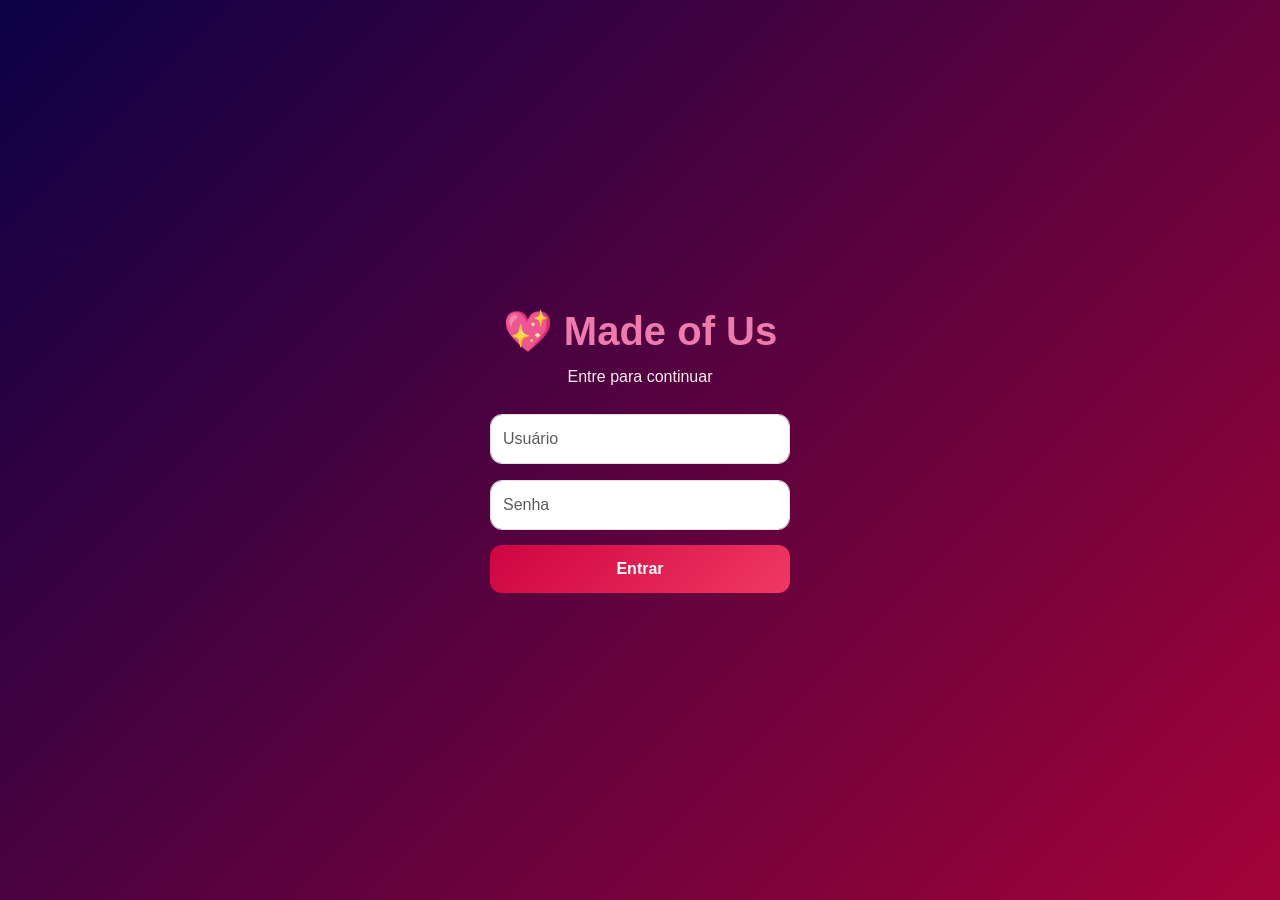
<file: historia.html>
<!doctype html>
<html lang="pt-BR">
<head>
  <link rel="manifest" href="manifest.json">
<meta name="theme-color" content="#007bff">

  <meta charset="utf-8" />
  <meta name="viewport" content="width=device-width, initial-scale=1, maximum-scale=1, user-scalable=no" />
  <title>Made of Us
  </title>
   
  <link rel="icon" href="img/icone.png" type="image/png">


  <!-- Bootstrap 5 CDN -->
  <link href="https://cdn.jsdelivr.net/npm/bootstrap@5.3.2/dist/css/bootstrap.min.css" rel="stylesheet">

  <!-- Seu CSS -->
  <link rel="stylesheet" href="css/style.css">
</head>
<body >

  <header class="site-header">
  <nav class="navbar navbar-expand-lg navbar-dark custom-navbar">
    <div class="container">

      <!-- LOGO -->
      <a class="navbar-brand d-flex align-items-center" href="index.html">
        <img src="img/logo.png" alt="Logo" class="logo me-2">
      </a>

      <!-- BOTÃO MOBILE -->
      <button class="navbar-toggler" type="button" data-bs-toggle="collapse" data-bs-target="#mainNav">
        <span class="navbar-toggler-icon"></span>
      </button>

      <!-- MENU -->
      <div class="collapse navbar-collapse" id="mainNav">
        <ul class="navbar-nav ms-auto align-items-lg-center gap-lg-3">
          <li class="nav-item">
            <a class="nav-link" href="historia.html">HISTORIA</a>
          </li>

          <li class="nav-item">
            <a class="nav-link" href="ela.html">VOCÊ</a>
          </li>
          
           <li class="nav-item">
            <a class="nav-link" href="calendario.html">CALENDÁRIO</a>
          </li>

          
          <!-- CTA -->
          <li class="nav-item">
            <a class="btn btn-cta ms-lg-3" href="solicite.html">
              Solicite Agora
            </a>
          </li>
          <li class="nav-item">
          <a class="btn btn-cta ms-lg-3" onclick="logout()">Sair</a>
          </li>
        </ul>
      </div>

    </div>
  </nav>
</header>
 <!-- TIMELINE -->
<section class="timeline-section py-5">
  <div class="container">
    <h2 class="text-center fw-bold mb-5">Nossa Linha do Tempo</h2>

    <div class="timeline">

      <div class="timeline-item left">
        <div class="content">
          <h4>💫 simples amizade</h4>
          <p>6° ano, nesse tempo nossa amizade era oque estva surgindo .</p>
          <div class="extra-info">
            <img src="img/story1.jpg" alt="">
         
          </div>
        </div>
      </div>

      <div class="timeline-item right">
        <div class="content">
          <h4>❤️ Onde meu coração sentiu algo diferente</h4>
          <p>Aqui meu coração sentia algo diferente quando eu olhava para você,  mas você não  me dava bola.</p>
          <div class="extra-info">
            <img src="img/story2.jpg" alt="">
            
          </div>
        </div>
      </div>

      <div class="timeline-item left">
        <div class="content">
          <h4>🌍O mundo voltando da pandemia</h4>
          <p>Do 6° ano ao 9° depois de um periodo complicado pra todos voltamos diferente, com o corpo diferente com a personalidade diferente. e nessa epoca nossos amigos ja chipavam agente .</p>
          <div class="extra-info">
            <img src="img/story3.jpg" alt="">
           
          </div>
        </div>
      </div>

      <div class="timeline-item right">
        <div class="content">
          <h4>✨ Tentando conquistar</h4>
          <p>Usando a tecnica de tentar ser engraçado, encher seu saco, tratar você diferente que fui chamando sua atenção</p>
          <div class="extra-info">
            <img src="img/story4.jpg" alt="">
           
          </div>
        </div>
      </div>

      <div class="timeline-item left">
        <div class="content">
          <h4>❣️ Aqui os dois ja se entregavam a paixão </h4>
          <p>Nosso primeiro beijo ainda não tinha rolado mas a paixão era real.</p>
          <div class="extra-info">
            <img src="img/story5.jpg" alt="">
           
          </div>
        </div>
      </div>

       <div class="timeline-item right">
        <div class="content">
          <h4>💋​ Primeiro "beijo"</h4>
          <p>Não sei se pode ser considerado o primeiro beijo, ja que eu so beijei seu dente kkk, mas foi ali o primeiro passo da nossa historia </p>
          <div class="extra-info">
            <img src="img/story6.jpg" alt="">
           
          </div>
        </div>
      </div>

      <div class="timeline-item left">
        <div class="content">
          <h4>​👨‍👩‍👧‍👦​ Conhecendo minha familia  </h4>
          <p>Nesse dia você conheceu a loucura que é minha família, os dois estavam com muita vergonha .</p>
          <div class="extra-info">
            <img src="img/story7.jpg" alt="">
           
          </div>
        </div>
      </div>

       <div class="timeline-item right">
        <div class="content">
          <h4>​​🍟​​ Primeiro vez saindo juntos </h4>
          <p>Fomos ao shooping com minha mae porque não podiamos sair sozinho.</p>
          <div class="extra-info">
            <img src="img/story8.jpg" alt="">
           
          </div>
        </div>
      </div>
      
       <div class="timeline-item left">
        <div class="content">
          <h4>​👨‍👩‍👧‍👦​ Conhecendo sua familia  </h4>
          <p>Nesse dia eu conheci a sua família, eu  estava com muita vergonha porque era sitio e agente ia ficar sem camisa  .</p>
          <div class="extra-info">
            <img src="img/story9.jpg" alt="">
           
          </div>
        </div>
      </div>



      <div class="timeline-item right">
        <div class="content">
          <h4>​​​​🎄​   ​ Primeiro natal junto  </h4>
          <p>Nosso primeiro natal juntos, foi ali onde nossas familias se conheceram.</p>
          <div class="extra-info">
            <img src="img/story10.jpg" alt="">
           
          </div>
        </div>
      </div>

       <div class="timeline-item left">
        <div class="content">
          <h4>​​⛰️​​​ Primeira viagem juntos  </h4>
          <p>Nossa primeira vez indo pra valadares, tentando sobreviver aquele calor.</p>
          <div class="extra-info">
            <img src="img/story11.jpg" alt="">
           
          </div>
        </div>
      </div>


      <div class="timeline-item right">
        <div class="content">
          <h4>​👨‍👩‍👧 Role com nossas familias  </h4>
          <p>Fomos com nossa familia  na serra da moeda e foi muito bom e depois fomos em um restaurante, um dia inesquecivel.</p>
          <div class="extra-info">
            <img src="img/story12.jpg" alt="">
           
          </div>
        </div>
      </div>

       <div class="timeline-item left">
        <div class="content">
          <h4>​​💗​ Meu video favorito nosso </h4>
          <p>Esse video eu tenho um carinho enorme pro ele, tanto pelo contexto mas tbm porque você estava linda.</p>
          <div class="extra-info">
            <img src="img/story13.jpg" alt="">
           
          </div>
        </div>
      </div>


      <div class="timeline-item right">
        <div class="content">
          <h4>​🧺​ Nosso piquenique  </h4>
          <p>Fomos ao zologico e fizemos um piquenique e foi uns dos date diferente e gostoso que tivemos.</p>
          <div class="extra-info">
            <img src="img/story14.jpg" alt="">
           
          </div>
        </div>
      </div>


       <div class="timeline-item left">
        <div class="content">
          <h4>​​​​​​​​​​🎶​​ show do Bruno Mars </h4>
          <p>Voce sempre me propando roles diferentes, coisas que nao tinho constume com minha familia  .</p>
          <div class="extra-info">
            <img src="img/story15.jpg" alt="">
           
          </div>
        </div>
      </div>

      
       <div class="timeline-item right">
        <div class="content">
          <h4>​​​​​​🏖️​​ Nossa viajem pra praia </h4>
          <p>Voce e sua familia me deram a oportunidade de conhecer a praia e foi muito bom, foi inesquecivel .</p>
          <div class="extra-info">
            <img src="img/story16.jpg" alt="">
           
          </div>
        </div>
      </div>


      <div class="timeline-item left">
        <div class="content">
          <h4>​​​​​👨‍🍳​​ Nosso encontro </h4>
          <p>Fomos ao restaurante italiano Taberna de lerforno, um dos encontros mais românticos que tivemos.</p>
          <div class="extra-info">
            <img src="img/story17.jpg" alt="">
           
          </div>
        </div>
      </div>

       <div class="timeline-item right">
        <div class="content">
          <h4>​​​​​​​​​​📸​ ​Momentos que guardo com carinho  </h4>
          <p>fotos que perco horas olhando, porque elas me lembrm de momentos incriveis que vivemos .</p>
          <div class="extra-info">
              <img src="img/story18.jpg" alt="">
              
          </div>
        </div>
      </div>

       <div class="timeline-item left">
        <div class="content">
            <h4>​​​​​​​​​​Um dia muito gostoso </h4>
          <div class="extra-info">
            <img src="img/story19.jpg" alt="">

            </div>
        </div>
      </div>


       <div class="timeline-item right">
        <div class="content">
            <h4>​​​​​​​​​Roça e suas historias</h4>
          <div class="extra-info">
            <img src="img/story20.jpg" alt="">

            </div>
        </div>
      </div>


       <div class="timeline-item left">
        <div class="content">
            <h4>​​​​​​​​​​Filtro mais odiado  </h4>
          <div class="extra-info">
            <img src="img/story21.jpg" alt="">

            </div>
        </div>
      </div>


       <div class="timeline-item right">
        <div class="content">
            <h4>​​​​​​​​​​Exploção  </h4>
          <div class="extra-info">
            <img src="img/story22.jpg" alt="">

            </div>
        </div>
      </div>


       <div class="timeline-item left">
        <div class="content">
             <h4>​​​​​​​​​​Os opostos se atraem quando existe amor </h4>
          <div class="extra-info">
            <img src="img/story23.jpg" alt="">

            </div>
        </div>
      </div>



       <div class="timeline-item right">
        <div class="content">
             <h4>​​​​​​​​​​Festa da sua amiga </h4>
          <div class="extra-info">
            <img src="img/story24.jpg" alt="">

            </div>
        </div>
      </div>

      <div class="timeline-item left">
        <div class="content">
             <h4>​​​​​​​​​​Conquista </h4>
             <p>Hoje continuamos junto e construindo novos momentos, quero esta do seu lado em todas conquistas, parabens por tudo .</p>
          <div class="extra-info">
            <img src="img/story25.jpg" alt="">

            </div>
        </div>
      </div>



    </div>
  </div>
</section>

<!-- FOOTER -->
<footer id="site-footer">
  <div class="container text-center">
    <p class="mb-1">Made of Us 💕</p>
    <small>Three years, countless memories.</small>
  </div>
</footer>
</body>
<!-- Bootstrap JS -->
<script src="https://cdn.jsdelivr.net/npm/bootstrap@5.3.2/dist/js/bootstrap.bundle.min.js"></script>

<script>
  if (localStorage.getItem("logged") !== "true") {
    window.location.href = "login.html";
  }
</script>



<script>
  function logout() {
    localStorage.removeItem("logged");
    window.location.href = "login.html";
  }
</script>


</html>
</file>
<file: css/style.css>
﻿/* ===== HEADER (corrigido) ===== */
.site-header{
  position: sticky;
  top: 0;
  z-index: 1000;

}

.custom-navbar{
  position: relative;          /* necessário pro overlay no mobile */
  background: transparent !important;
}

/* mantém logo e botões como você já tinha */
.logo{ height: 90px; }

.btn-cta{
  background-color: transparent;
  color: #eeecec;
  font-weight: 700;
  padding: 10px 22px;
  border-radius: 10px;
  transition: all 0.3s ease;
}

.btn-cta:hover{
  background-color: #d8003d;
  color: #ececec;
  transform: translateY(-2px);
}

.navbar .nav-link{
  color: #fff;
  font-weight: 500;
  position: relative;
}

.navbar .nav-link::after{
  content: '';
  position: absolute;
  bottom: -6px;
  left: 0;
  width: 0;
  height: 5px;
  background: #d8003d;
  transition: width 0.3s ease;
}

.navbar .nav-link:hover::after{
  width: 100%;
}

/* ===== TIMELINE ===== */
.timeline-section {
  background: transparent;
}
#timeline-section py-5{
 background-color: #14c028;
}
.text-center.fw-bold.mb-5{
  color: #fff;
}
.timeline {
  position: relative;
  max-width: 900px;
  margin: 0 auto;
}

.timeline::after {
  content: '';
  position: absolute;
  width: 3px;
  background: #cb0849;
  top: 0;
  bottom: 0;
  left: 50%;
  transform: translateX(-50%);
}

.timeline-item {
  width: 50%;
  padding: 20px 40px;
  position: relative;
}

.timeline-item.left { left: 0; }
.timeline-item.right { left: 50%; }

.timeline-item::before {
  content: '';
  width: 18px;
  height: 18px;
  background: #cd0059;
  border-radius: 50%;
  position: absolute;
  top: 30px;
  right: -9px;
}

.timeline-item.right::before {
  left: -9px;
  right: auto;
}

.timeline-item .content {
  background: #fdfdfd;
  padding: 25px;
  border-radius: 16px;
  box-shadow: 0 10px 25px rgba(0, 0, 0, 0.508);
  transition: transform 0.3s ease;
}

.timeline-item .content:hover {
  transform: translateY(-6px);
}

/* ===== EXTRA INFO (HOVER EXPAND) ===== */
.extra-info {
  max-height: 0;
  opacity: 0;
  overflow: hidden;
  transition: max-height 0.6s ease, opacity 0.4s ease;
}

/* abre totalmente no hover */
.content:hover .extra-info {
  max-height: 1000px; /* grande o suficiente para vídeos */
  opacity: 1;
  margin-top: 15px;
}


.extra-info img {
  width: 100%;
  border-radius: 10px;
  margin-bottom: 10px;
}
.extra-info video {
  width: 100%;
  height: auto;
  display: block;
  border-radius: 16px;
}


/* Responsivo */
@media (max-width: 768px) {
  .timeline::after {
    left: 8px;
  }

  .timeline-item {
    width: 100%;
    left: 0 !important;
    padding-left: 40px;
  }

  .timeline-item::before {
    left: 0;
  }
}

/* ===== FOOTER ===== */
#site-footer {
  
  color: #fff;
  padding: 30px 0;
}
/* =====================================================
   TIMELINE CENTRAL + PÁGINA SEM TIMELINE (FINAL)
===================================================== */

/* Card central reutilizável */
.timeline-item.center {
  width: 100%;
  left: 0 !important;
  padding: 20px 0;
  display: flex;
  justify-content: center;
  position: relative;
  z-index: 60; /* garante que o card central fique acima do blob */
}

/* remove ponto da linha */
.timeline-item.center::before {
  display: none;
}

.timeline-item.center .content {
  background: #ffffff;
  padding: 30px;
  border-radius: 20px;
  max-width: 600px;
  width: 100%;
  text-align: center;
  box-shadow: 0 10px 30px rgba(0,0,0,0.12);
  position: relative;
  z-index: 61;
}

.timeline-item.center h4 {
  font-weight: 700;
  margin-bottom: 15px;
}

.timeline-item.center p {
  font-size: 1.05rem;
  color: #555;
}

/* vídeo e imagem */
.timeline-item.center img,
.timeline-item.center video {
  max-width: 100%;
  border-radius: 16px;
  margin-top: 20px;
}

/* ===== PÁGINA SEM TIMELINE ===== */
.no-timeline .timeline::after {
  display: none;
}

.no-timeline .timeline {
  max-width: 700px;
  overflow: visible;
}

/* ===== EXTRA INFO (HOVER COM VÍDEO – CORREÇÃO FINAL) ===== */
.extra-info {
  max-height: 0;
  opacity: 0;
  overflow: hidden;
  transition: max-height 0.7s ease, opacity 0.4s ease;
}

/* abre SOMENTE no hover */
.content:hover .extra-info {
  max-height: 1200px; /* espaço real para vídeo */
  opacity: 1;
  margin-top: 15px;
}

/* garante que nada corte o vídeo */
.timeline-item.center,
.timeline-item.center .content {
  overflow: visible;
}

/* vídeo */
.extra-info video {
  width: 100%;
  height: auto;
  display: block;
  border-radius: 16px;
}

/* ===== MUSIC PLAYER ===== */
.music-player-section {
  padding: 12px 16px 48px;
}

.music-player {
  width: min(92vw, 360px);
  margin: 0 auto;
  padding: 20px;
  border-radius: 22px;
  text-align: center;
  color: #fff;
  background: linear-gradient(180deg, #df2d33, #000000d5);
  box-shadow: 0 14px 34px rgba(0, 0, 0, 0.35);
}

.music-player-cover {
  width: 100%;
  display: block;
  aspect-ratio: 1 / 1;
  object-fit: cover;
  border-radius: 15px;
}

.music-player-info {
  margin-top: 14px;
}

.music-player-title {
  margin: 0;
  font-size: clamp(1.1rem, 4vw, 1.35rem);
  font-weight: 700;
}

.music-player-artist {
  margin: 4px 0 0;
  font-size: 0.95rem;
  color: rgba(255, 255, 255, 0.82);
}

#music-player-progress {
  width: 100%;
  margin-top: 16px;
  cursor: pointer;
  accent-color: #ffcc2e;
}

.music-player-controls {
  display: flex;
  justify-content: center;
  gap: 16px;
  margin-top: 18px;
}

.music-player-btn {
  width: 56px;
  height: 56px;
  border: none;
  border-radius: 50%;
  font-size: 20px;
  color: #741303;
  background: #fff;
  cursor: pointer;
  transition: transform 0.2s ease, box-shadow 0.2s ease;
}

.music-player-btn:hover {
  transform: translateY(-2px);
  box-shadow: 0 8px 18px rgba(0, 0, 0, 0.25);
}

.music-player-btn:active {
  transform: scale(0.96);
}

.music-player-btn--primary {
  width: 64px;
  height: 64px;
  font-size: 24px;
  background: #3c0172;
  color: #baa6a6;
}

@media (max-width: 600px) {
  .music-player {
    width: min(94vw, 320px);
    padding: 18px;
  }

  .music-player-btn {
    width: 50px;
    height: 50px;
    font-size: 18px;
  }

  .music-player-btn--primary {
    width: 58px;
    height: 58px;
    font-size: 21px;
  }
}
  #days-count {
  font-size: 4rem;
  font-weight: 800;
  color: #cdcdbf;
  text-align: center;
  display: block;
  margin-top: 20px;
  letter-spacing: 2px;
}

#days {
  text-align: center;
  font-size: 1.2rem;
  color: #ccbc0f;
  margin-bottom: 40px;
  font-style: italic;
}

  .dias{
    text-align: center;
    position: relative;
    z-index: 50; /* header tem 1000, blob tem 1 */
    padding-top: 18px; /* espaço entre header e o elemento */
    margin: 0;
    transform: translateY(-8px); /* sobe levemente sem criar margem negativa grande */
  }

  @media (max-width: 1024px) {
    .dias { transform: translateY(-6px); padding-top: 16px; }
  }

  @media (max-width: 768px) {
    .dias { transform: translateY(-4px); padding-top: 14px; }
  }

  @media (max-width: 480px) {
    .dias { transform: translateY(-2px); padding-top: 12px; }

    #days-count {
      font-size: clamp(2.5rem, 8vw, 4rem);
    }

    #days { font-size: 1rem; }
  }




/* página ela */
.custom-navbar {
  background: linear-gradient(90deg, #7a0b0b, #d50c09);
}

.letter-section {
  min-height: 100vh;
  display: flex;
  align-items: center;
  justify-content: center;
  padding: 40px 15px;
  position: relative;
  z-index: 10;
}

.letter-card {
  position: relative;
  z-index: 2;
  background: #989780;
  max-width: 700px;
  width: 100%;
  padding: 40px;
  border-radius: 24px;
  text-align: center;
  box-shadow: 0 20px 50px rgba(234, 221, 221, 0);
}

.letter-top {
  display: flex;
  align-items: center;
  justify-content: center;
  margin-bottom: 20px;
}

.letter-badge {
  display: none;
}

.btn-letter {
  appearance: none;
  border: 0;
  background: #8f0444;
  color: #fff;
  padding: 12px 28px;
  font-size: 1.1rem;
  border-radius: 30px;
  font-weight: 700;
  cursor: pointer;
  transition: transform 0.12s ease, opacity 0.12s ease;
}

.btn-letter:hover {
  background: #a00808;
}

.btn-letter:active {
  transform: scale(0.98);
}

.btn-letter:disabled {
  opacity: 0.65;
  cursor: not-allowed;
}

.letter-title {
  font-weight: 700;
  margin-bottom: 30px;
  font-size: 1.5rem;
}

.letter-hint {
  display: none;
}

.letter-paper {
  display: none;
}

.letter-message {
  display: none;
}

.letter-days {
  display: none;
}

.letter-base {
  display: none;
}

#typed-text {
  font-size: 1.15rem;
  line-height: 1.8;
  min-height: 160px;
  margin-bottom: 30px;
}

#paperDone {
  font-size: 1rem;
  color: #555;
  margin-top: 20px;
}

.hidden {
  display: none !important;
}

@media (max-width: 768px) {
  .letter-card {
    padding: 30px;
  }

  .letter-title {
    font-size: 1.3rem;
    margin-bottom: 20px;
  }

  #typed-text {
    font-size: 1rem;
    min-height: 120px;
  }
}



.hidden {
  display: none;
}

@keyframes fadeIn {
  from {
    opacity: 0;
    transform: scale(0.95);
  }
  to {
    opacity: 1;
    transform: scale(1);
  }
}
.body-interactive-section {
  padding: 60px 20px;
  background: transparent;
}

.corpo-wrapper {
  max-width: 420px;
  margin: auto;
}

.corpo-container {
  position: relative;
}

.corpo-img {
  width: 100%;
  display: block;
  border-radius: 16px;
  
}
.text-center.mb-4{
  color: #fff;
}

/* Hotspot invisível */
.hotspot {
  position: absolute;
  width: 90px;
  height: 90px;
  background: rgba(185, 20, 50, 0);
  border-radius: 50%;
  transform: translate(-50%, -50%);
  cursor: pointer;
}



/* Tooltip */
.tooltip {
  position: absolute;
  bottom: 130%;
  left: 50%;
  transform: translateX(-50%) translateY(6px);
  background: #fbfdff;
  padding: 10px 14px;
  border-radius: 10px;
  font-size: 14px;
  color: #000000;
  white-space: nowrap;
  box-shadow: 0 10px 30px rgba(0,0,0,0.15);

  opacity: 0;
  pointer-events: none;
  transition: opacity 0.2s ease, transform 0.2s ease;
}
.hotspot:hover .tooltip {
  opacity: 1;
  transform: translateX(-50%) translateY(0);
}


@keyframes fadeIn {
  from {
    opacity: 0;
    transform: translateX(-50%) translateY(6px);
  }
  to {
    opacity: 1;
    transform: translateX(-50%) translateY(0);
  }
}

/* Mobile */
@media (max-width: 480px) {
  .tooltip {
    font-size: 13px;
    white-space: normal;
    width: 180px;
    text-align: center;
  }
}

.corpo-img {
  animation: float 7s ease-in-out infinite;
}

@keyframes float {
  0% { transform: translateY(0); }
  50% { transform: translateY(-10px); }
  100% { transform: translateY(0); }
}

@media (max-width: 768px) {
  .corpo-img {
    animation: none;
    transform: none !important;
  }
}
/* seção toda (pode ser transparente) */
.fenda-section{
  padding: 26px 0;
}

/* A FENDA: ela que limita a largura (não vai até o final da tela) */
.fenda-wrap{
  position: relative;
  width: min(900px, 92vw);   /* <<< controla a largura da fenda */
  margin: 0 auto;            /* centraliza */
  overflow: hidden;          /* esconde o que sair */
  border-radius: 14px;

  
}

/* fade nas laterais da fenda (sumir no infinito) */
.fenda-wrap::before{
  content:"";
  position:absolute;
  inset:0;
  z-index:5;
  pointer-events:none;

 
  
}

/* cada linha */
.fenda-row{
  position: relative;
  white-space: nowrap;
  overflow: hidden;
  padding: 10px 0;
}

/* trilho animado */
.fenda-track{
  display: inline-flex;
  gap: 22px;
  padding-left: 100%;
  will-change: transform;
}


@keyframes fenda-left{
  from{ transform: translateX(0); }
  to{ transform: translateX(-100%); }
}
@keyframes fenda-right{
  from{ transform: translateX(-100%); }
  to{ transform: translateX(0); }
}

/* responsivo */
@media (max-width: 768px){
  .fenda-wrap{ width: min(700px, 94vw); }
  .fenda-track span{ font-size: 14px; padding: 7px 12px; }
}
.marquee-pill-section{
  padding: 24px 0;
}

/* O “container” único */
.marquee-pill{
  position: relative;
  width: min(900px, 92vw);  /* controla o tamanho */;
  margin: 0 auto;
  overflow: hidden;

  border-radius: 999px;
  padding: 14px 0;

  
}

/* Fade nas laterais (some dentro do próprio container) */
.marquee-pill::before{
  content:"";
  position:absolute;
  inset:0;
  pointer-events:none;
  z-index:3;

  /* fundo “escuro” (se seu site nessa parte for escuro) */
  background: linear-gradient(to right,
  rgba(36, 3, 30, 0.978) 0%,
  rgba(255,255,255,0) 12%,
  rgba(201, 188, 188, 0) 88%,
  rgb(36, 3, 30, 0.978) 100%
);


}

/* trilho */
.marquee-track{
  display: inline-flex;
  gap: 20px;
  white-space: nowrap;
  will-change: transform;
  animation: pill-scroll 18s linear infinite;
}

@keyframes pill-scroll{
  from { transform: translateX(0); }
  to   { transform: translateX(-50%); }
}


/* estilo das palavras */
.marquee-track span{    
  font-size: 16px;
  font-weight: 600;
  color: rgba(240, 240, 240, 0.9);
  padding: 8px 14px;
  border-radius: 999px;
  background: rgba(255, 255, 255, 0);
  border: 1px solid rgba(255, 255, 255, 0);
}

/* mobile */
@media (max-width: 768px){
  .marquee-pill{ width: min(700px, 94vw); padding: 12px 0; }
  .marquee-track span{ font-size: 14px; padding: 7px 12px; }
}
html,
body {
  height: 100%;
  min-height: 100%;
  max-width: 100%;
  overflow-x: hidden;
  overflow-x: clip;
}

body{ 
  background: radial-gradient(circle at top, rgba(213,12,9,0.22), transparent 55%),
              linear-gradient(180deg, #030D21 0%, #050b18 100%);
  background-attachment: fixed;
  overscroll-behavior-x: none;
  touch-action: pan-y;
  /* 1) Contraste (blob atrás) */
}

img,
video {
  max-width: 100%;
  height: auto;
}

.intro-hero{
  overflow: hidden;
}


:root {
  --hero-blob-size: min(650px, 80vw);
  --hero-character-size: min(360px,42vw);
  --hero-character-left: 50%; /* CENTRAL REAL */
}


.intro-blob{
  position: absolute;

  left: 50%;
  top: 120px;

  /* Centralizado sem offset */
  transform: translateX(-50%);

  width: var(--hero-blob-size);
  aspect-ratio: 1 / 1;
  border-radius: 50%;

  z-index: 1;
  background:
    radial-gradient(circle at 30% 25%, rgba(213, 20, 59, 0.97), transparent 55%),
    radial-gradient(circle at 70% 70%, rgba(251, 54, 67, 0.716), transparent 55%),
    radial-gradient(circle at center, rgba(255, 8, 86, 0.567), rgba(0, 0, 0, 0) 65%);
}


@media (max-width: 768px) {
  :root {
    --hero-blob-size: min(560px, 82vw);
    --hero-character-size: min(620px, 86vw);
    --hero-character-left: 50%;
  }
}

@media (max-width: 480px) {
  :root {
    --hero-blob-size: min(420px, 88vw);
    --hero-character-size: min(480px, 90vw);
    --hero-character-left: 50%;
  }
}

@keyframes blobPulse{
  0%,100% { transform: scale(0.92); }
  50%     { transform: scale(1.02); }
}

@media (max-width: 768px){
  .intro-blob{
    transform: translateX(-50%);
  }
}

@media (max-width: 480px){
  .intro-blob{
    transform: translateX(-50%);
  }
}


/* HERO não pode centralizar tudo */

/* mantém transparente */
.custom-navbar{
  position: relative;
  z-index: 2000;
  background: transparent !important;
}

/* no mobile, o menu abre como overlay e não empurra o conteúdo */
@media (max-width: 991px){
  .navbar-collapse{
    position: absolute;
    top: 100%;
    left: 12px;
    right: 12px;

    background: rgba(3,13,33,0.92);
    backdrop-filter: blur(12px);
    border: 1px solid rgba(255,255,255,0.10);
    border-radius: 14px;
    padding: 12px;

    z-index: 3000;
  }

  .navbar-nav{
    align-items: flex-start !important;
    gap: 10px;
  }

  .btn-cta{
    width: 100%;
    text-align: left;
  }
}

/* Empurra o conteúdo do hero pra baixo pra não ficar atrás do header */
.intro-inner{
  position: relative;
  width: min(1100px, 92vw);
  /* usa min-height para evitar forçar altura fixa que cria faixas */
  min-height: clamp(420px, 72vh, 620px);
  margin: 0 auto;

  display: grid;
  place-items: center;

  padding-top: 120px; /* ajuste se precisar */
  padding-bottom: 40px;
  box-sizing: border-box;
}

@media (max-width: 1024px) {
  .intro-inner {
    min-height: clamp(380px, 66vh, 520px);
    padding-top: 100px;
  }
}

@media (max-width: 768px) {
  .intro-inner {
    width: min(700px, 95vw);
    min-height: clamp(340px, 62vh, 500px);
    padding-top: 80px;
  }
}

@media (max-width: 480px) {
  .intro-inner {
    width: 100%;
    min-height: clamp(320px, 58vh, 420px);
    padding-top: 60px;
  }
}



/* 2) Texto ENTRE blob e personagem */
.intro-text{
  position: relative;
  z-index: 2;
  text-align: center;
  transform: translateY(-100px);
  animation: textIn 900ms ease-out both;
}

.intro-text h1{
  margin: 0;
  line-height: 0.95;
  font-weight: 700;
  letter-spacing: -0.02em;
  color: rgba(255,255,255,0.95);
  font-size: clamp(34px, 4.2vw, 70px);
  text-shadow: 0 20px 60px rgba(0,0,0,0.35);
}

.intro-text h1 span{
  color: #ffcc2e;
  font-style: italic;
  font-weight: 800
;
}

.intro-text p{
  margin-top: clamp(180px, 34vw, 320px);
  color: rgba(255,255,255,0.78);
  font-size: clamp(0.9rem, 2.5vw, 1.1rem);
}

@media (max-width: 768px) {
  .intro-text {
    transform: translateY(-60px);
  }
  
  .intro-text p {
    margin-top: clamp(150px, 42vw, 250px);
  }
}

@media (max-width: 480px) {
  .intro-text {
    transform: translateY(-40px);
  }
  
  .intro-text p {
    margin-top: clamp(120px, 48vw, 190px);
  }
}

@keyframes textIn{
  from { opacity: 0; transform: translateY(10px); }
  to   { opacity: 1; transform: translateY(-10px); }
}

/* 3) Personagem na frente */
.intro-character{
  position: absolute;
  z-index: 3;

  width: min(var(--hero-character-size), 100%);
  max-width: 100%;

  left: 50%;
  bottom: 0;

  /* CENTRALIZA REAL sem offset */
  transform: translateX(-50%);


  filter: drop-shadow(0 26px 55px rgba(0, 0, 0, 0.7));
}






@media (max-width: 768px) {
  .intro-character {
    bottom: -12px;
  }
}

@media (max-width: 480px) {
  .intro-character {
    bottom: -8px;
    filter: drop-shadow(0 15px 30px rgba(0, 0, 0, 0.5));
  }
}

@keyframes floatChar{
  0%,100% { transform: translateX(-50%) translateY(0); }
  50%     { transform: translateX(-50%) translateY(-14px); }
}



/* acessibilidade */
@media (prefers-reduced-motion: reduce){
  .intro-blob, .intro-character, .intro-text{ animation: none !important; }
}
/* css/style.css */


.capsule-wrap{
  display: grid;
  grid-template-columns: 1fr 1fr;
  gap: 40px;
  padding: 60px 8vw;

}



.capsule-form textarea,
.capsule-form input{
  width: 100%;
  padding: 12px;
  border-radius: 10px;
  border: none;
  margin: 10px 0 20px;

}

.capsule-form button{
  padding: 12px 22px;
  border-radius: 999px;
  border: none;
  background: #d8003d;
  color: #fff;
  font-weight: 700;
}


.constellation{
  position: relative;
  width: 100%;
  height: 360px;
  background: radial-gradient(circle at center, rgba(251, 251, 251, 0.153), transparent 70%);
  border-radius: 18px;
  overflow: hidden;
}

.star{
  position: absolute;
  width: 6px;
  height: 6px;
  border-radius: 50%;
  background: #fff;
  box-shadow: 0 0 12px rgba(255,255,255,0.9);
  animation: twinkle 2.5s infinite ease-in-out;
}

.stars-layer {
  position: fixed;
  inset: 0;
  z-index: 9999;
  pointer-events: none;
}

.wish-star {
  pointer-events: auto;
}


@keyframes twinkle{
  0%,100% { opacity: .4; transform: scale(0.8); }
  50% { opacity: 1; transform: scale(1.2); }
}

.countdown{
  margin-top: 20px;
  font-size: 20px;
}

#countdownText{
  font-size: 28px;
  font-weight: 800;
}

.capsule-locked{ margin-top: 20px; opacity: 0.8; }
.capsule-open{ margin-top: 20px; display: none; }

/* modo teste: deixa a cápsula aberta */
.capsule-page.testing .capsule-open{ display: block; }
.capsule-page.testing .capsule-locked{ display: none; }

/* responsivo */
@media (max-width: 900px){
  .capsule-wrap{ grid-template-columns: 1fr; }
}

/* ===== SOLICITE: CAPSULA + CONSTELACAO ===== */
.capsule-page{
  background-color: #02060d;
  color: #f4f1f7;
  font-family: "Space Grotesk", "Segoe UI", sans-serif;
  min-height: 100vh;
  --star-zone-height: clamp(520px, 80vh, 1000px);
}

.capsule-page::before{
  content: "";
  position: fixed;
  inset: 0;
  background: linear-gradient(to bottom, rgba(3, 48, 119, 0.368) 0%, rgba(2, 6, 13, 0.856) 55%, rgba(2, 6, 13, 0) 88%, #02060d00 100%);
  z-index: 1;
  pointer-events: none;
}

.background-image{
  position: fixed;
  inset: 0;
  width: 100%;
  height: 100%;
  object-fit: cover;
  object-position: center top;
  z-index: 0;
  pointer-events: none;
}

.wish-stage{
  position: relative;
  min-height: 140vh;
  padding: 120px 7vw 220px;
  overflow: hidden;
  z-index: 2;
}

.beam-layer{
  position: absolute;
  inset: 0;
  pointer-events: none;
  z-index: 3;
}

.constellation-stage{
  position: fixed;
  width: 100%;
  height: var(--star-zone-height);
  top: 0;
  left: 0;
  right: 0;
  margin: 0;
  opacity: 1;
  transform: none;
  transition: none;
  pointer-events: none;
  z-index: 0;
}

.constellation-sky{
  position: relative;
  width: 100%;
  height: 100%;
  margin: 0;
  border-radius: 0;
  background: transparent;
  border: none;
  box-shadow: none;
  overflow: visible;
}

.constellation-sky::before{
  content: "";
  position: absolute;
  inset: 0;
  background: radial-gradient(circle at 50% 20%, rgba(255,255,255,0.06), transparent 60%);
  opacity: 0.7;
  pointer-events: none;
}

.constellation-title{
  position: relative;
  z-index: 1;
  padding: 130px 8vw 0;
  max-width: 520px;
  pointer-events: none;
}

.constellation-title h2{
  font-family: "Cormorant Garamond", serif;
  font-size: clamp(28px, 3.2vw, 44px);
  margin: 4px 0 8px;
  letter-spacing: 0.5px;
}

.constellation-title p{
  margin: 0;
  color: rgba(255,255,255,0.7);
}

.constellation-kicker{
  text-transform: uppercase;
  letter-spacing: 0.4em;
  font-size: 12px;
  color: rgba(255,255,255,0.5);
}

.constellation-stars{
  position: absolute;
  top: 0;
  left: 0;
  right: 0;
  height: 100%;
  z-index: 2;
  pointer-events: auto;
  -webkit-mask-image: linear-gradient(to bottom, rgba(0,0,0,1) 0%, rgba(0,0,0,0.95) 65%, rgba(0,0,0,0.75) 85%, rgba(0,0,0,0.6) 100%);
  mask-image: linear-gradient(to bottom, rgba(0,0,0,1) 0%, rgba(0,0,0,0.95) 65%, rgba(0,0,0,0.75) 85%, rgba(0,0,0,0.6) 100%);
}

.ambient-star{
  position: absolute;
  width: 2px;
  height: 2px;
  border-radius: 50%;
  background: rgba(255, 255, 255, 0.996);
  box-shadow: 0 0 6px rgba(255, 255, 255, 0);
  opacity: 0.7;
  pointer-events: none;
}

.wish-star{
  position: absolute;
  width: 10px;
  height: 10px;
  min-width: 12px;
  min-height: 12px;
  appearance: none;
  -webkit-appearance: none;
  border: none;
  padding: 0;
  border-radius: 50%;
  background: #fff;
  box-shadow: 0 0 16px rgba(255,255,255,0.9);
  animation: twinkle 2.8s infinite ease-in-out;
  cursor: pointer;
  z-index: 900;
  overflow: visible;
  touch-action: manipulation;
}

.wish-star.is-new{
  animation: star-pop 1.4s ease-out, twinkle 2.8s infinite ease-in-out;
  box-shadow: 0 0 26px rgba(255,255,255,0.95);
}

.wish-star.is-new::before{
  content: "";
  position: absolute;
  inset: -10px;
  border-radius: 50%;
  border: 1px solid rgba(255, 255, 255, 0.427);
  opacity: 0.8;
}

.wish-popup{
  position: absolute;
  left: 50%;
  top: -12px;
  transform: translate(-50%, -8px);
  background: rgba(9, 10, 24, 0.9);
  color: #fff;
  padding: 10px 14px;
  border-radius: 14px;
  font-size: 12px;
  line-height: 1.4;
  max-width: 240px;
  white-space: normal;
  opacity: 0;
  pointer-events: none;
  transition: opacity 0.2s ease, transform 0.2s ease;
  border: 1px solid rgba(255, 255, 255, 0);
  box-shadow: 0 12px 30px rgba(0,0,0,0.45);
  z-index: 3;
}

.wish-star:hover .wish-popup,
.wish-star:active .wish-popup,
.wish-star:focus .wish-popup{
  opacity: 1;
  transform: translate(-50%, -16px);
  pointer-events: auto;
}

@keyframes twinkle{
  0%,100% { opacity: 0.45; transform: scale(0.85); }
  50% { opacity: 1; transform: scale(1.15); }
}

@keyframes star-pop{
  0% { transform: scale(0.6); opacity: 0.2; }
  60% { transform: scale(1.4); opacity: 1; }
  100% { transform: scale(1); opacity: 1; }
}

.capsule-stage{
  position: relative;
  z-index: 2;
  display: flex;
  justify-content: center;
  align-items: flex-start;
  min-height: auto;
  padding-top: calc(var(--star-zone-height) - 40px);
  transition: transform 0.8s ease;
}

.wish-stage.constellation-active .capsule-stage{
  transform: translateY(160px);
}

.capsule-card{
  position: relative;
  width: min(640px, 92vw);
  background: linear-gradient(160deg, rgba(255,255,255,0.95), rgba(243,236,230,0.98));
  border-radius: 24px;
  padding: 32px 32px 28px;
  box-shadow: 0 24px 60px rgba(0,0,0,0.45);
  border: 1px solid rgba(0,0,0,0.08);
  color: #1a1620;
  overflow: hidden;
}

.capsule-card h1{
  font-family: "Cormorant Garamond", serif;
  font-size: clamp(28px, 3vw, 40px);
  margin-bottom: 8px;
}

.capsule-card p{
  margin-bottom: 18px;
  color: #7f6592;
}

.capsule-card label{
  font-weight: 600;
  margin-bottom: 6px;
  display: inline-block;
}

.capsule-card textarea{
  width: 100%;
  border-radius: 14px;
  border: 1px solid rgba(0,0,0,0.12);
  padding: 12px 14px;
  min-height: 110px;
  background: #fff;
}

.capsule-card textarea:focus{
  outline: 2px solid rgba(216,0,61,0.35);
  border-color: rgba(216,0,61,0.45);
}

.capsule-card button{
  margin-top: 16px;
  padding: 12px 22px;
  border-radius: 999px;
  border: none;
  background: linear-gradient(135deg, #d8003d, #ff5e8f);
  color: #fff;
  font-weight: 600;
  box-shadow: 0 10px 24px rgba(216,0,61,0.35);
}

.capsule-card button:hover{
  transform: translateY(-1px);
}

.wish-status{
  min-height: 1.2em;
  margin-top: 10px;
  font-size: 0.9rem;
  color: #5f4b6c;
}

.wish-status.is-success{
  color: #1b7f3a;
}

.wish-status.is-error{
  color: #a20f36;
}

.capsule-footnote{
  margin-top: 12px;
  font-size: 0.9rem;
  color: rgb(38, 32, 46);
}

.capsule-orb{
  position: absolute;
  width: 220px;
  height: 220px;
  border-radius: 50%;
  background: radial-gradient(circle at 30% 30%, rgba(255,255,255,0.95), rgba(255,160,196,0.5), transparent 70%);
  top: -80px;
  right: -60px;
  filter: blur(1px);
  opacity: 0.9;
}

.wish-beam{
  position: absolute;
  top: 0;
  width: 8px;
  background: linear-gradient(to top, rgba(255,255,255,0.95), rgba(255,255,255,0));
  box-shadow: 0 0 18px rgba(255,255,255,0.8);
  transform-origin: bottom;
  animation: beam-rise 1.2s ease-out forwards;
  border-radius: 999px;
}

@keyframes beam-rise{
  0% { transform: scaleY(0); opacity: 0; }
  20% { opacity: 1; }
  100% { transform: scaleY(1); opacity: 0; }
}

@media (max-width: 900px){
  .wish-stage{ padding: 100px 6vw 160px; }
  .capsule-stage{ min-height: auto; }
  .wish-stage.constellation-active .capsule-stage{ transform: translateY(110px); }
  .constellation-stage{ height: var(--star-zone-height); }
}
</file>
